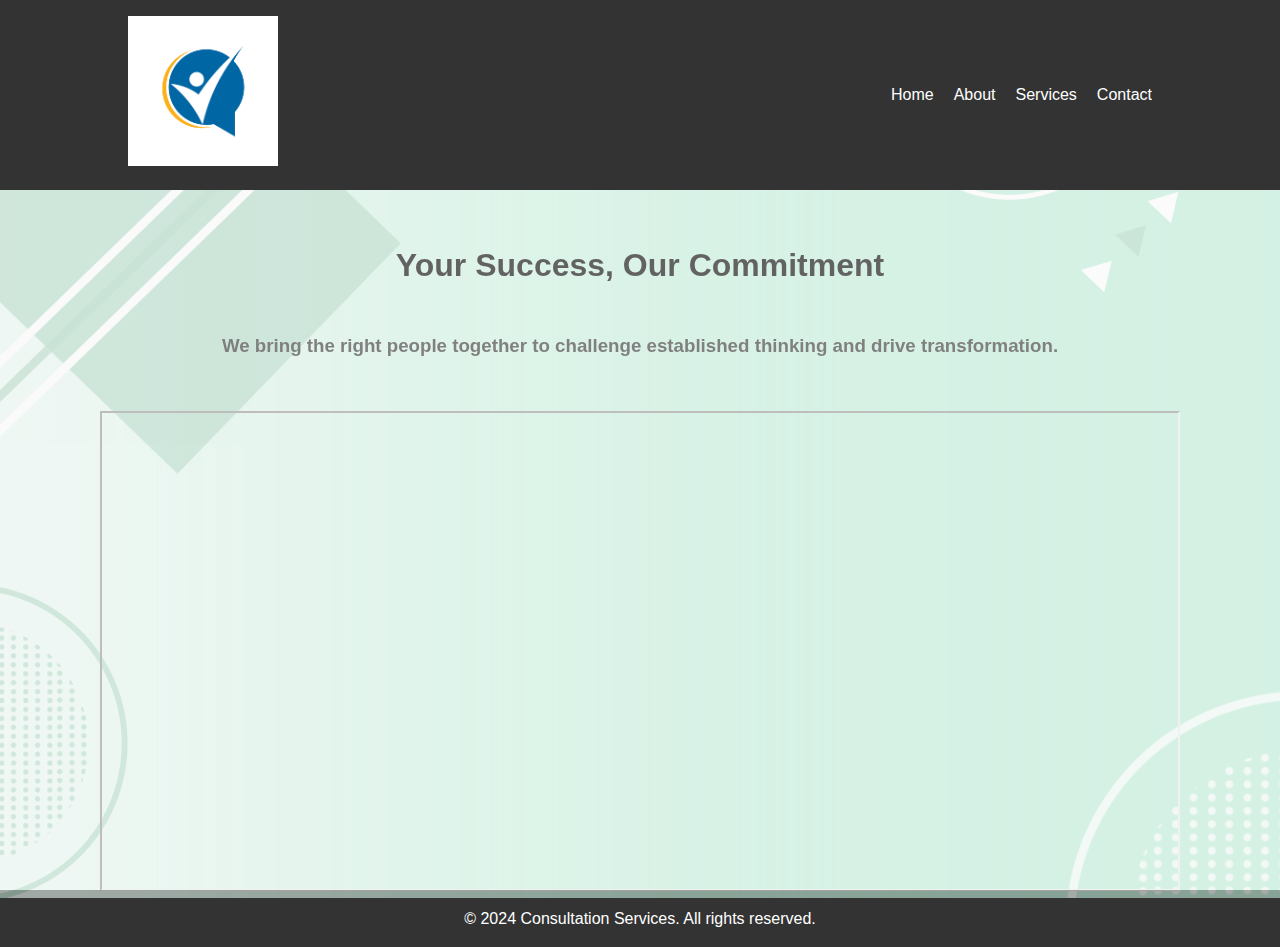
<file: index.html>
<!DOCTYPE html>
<html lang="en">
<head>
    <meta charset="UTF-8">
    <meta name="viewport" content="width=device-width, initial-scale=1.0">
    <title>Home - Consultation Services</title>
    <link rel="stylesheet" href="./css/home.css">
</head>
<body>
    <header>
        <div class="container">
          <a href="index.html">  <img src="./assets/logo.png" alt="Company Logo" class="logo"> </a>
            <nav>
                <ul>
                    <li><a href="index.html">Home</a></li>
                    <li><a href="about.html">About</a></li>
                    <li><a href="services.html">Services</a></li>
                    <li><a href="contact.html">Contact</a></li>
                </ul>
            </nav>
        </div>
    </header>

    <section id="hero">
        <div class="container_bg">

            <h1 class="heading">Your Success, Our Commitment</h1>

            
            <h3 class="sub-heading">
                <span>We bring the right people together to challenge established thinking and drive transformation.</span>
            </h3>
           
            
            
            <iframe width="1080" height="480" src="https://www.youtube.com/embed/FPASdwUNHSk">
            </iframe>
            
            
        </div>
    </section>

    <footer>
        <div class="container">
            <p>&copy; 2024 Consultation Services. All rights reserved.</p>
        </div>
    </footer>
</body>
</html>
</file>
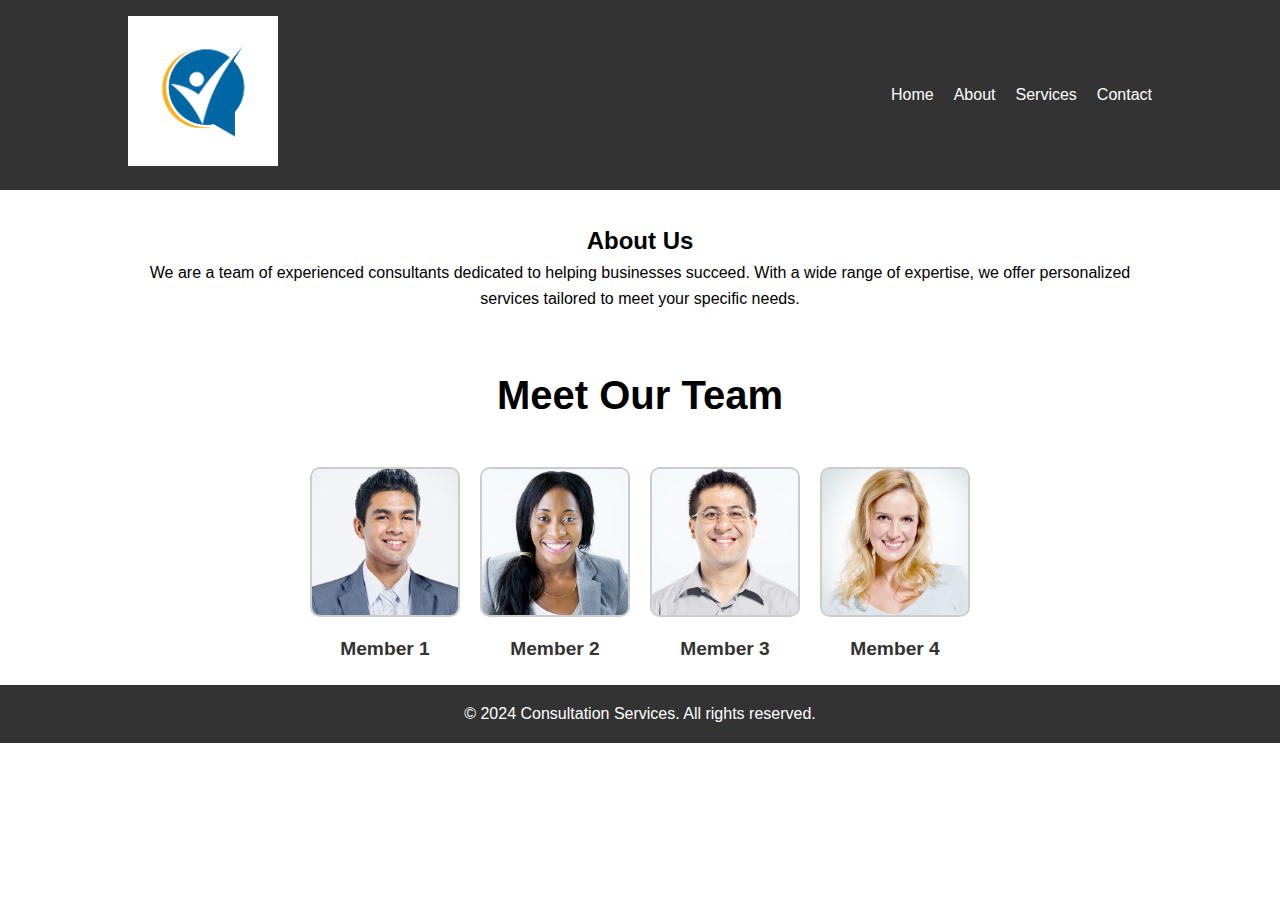
<file: about.html>
<!DOCTYPE html>
<html lang="en">
<head>
    <meta charset="UTF-8">
    <meta name="viewport" content="width=device-width, initial-scale=1.0">
    <title>About Us - Consultation Services</title>
    <link rel="stylesheet" href="./css/about.css">
</head>
<body>
    <header>
        <div class="container">
            <a href="index.html">  <img src="./assets/logo.png" alt="Company Logo" class="logo"> </a>
            <nav>
                <ul>
                    <li><a href="index.html">Home</a></li>
                    <li><a href="about.html">About</a></li>
                    <li><a href="services.html">Services</a></li>
                    <li><a href="contact.html">Contact</a></li>
                </ul>
            </nav>
        </div>
    </header>

    <section id="about" class="container">
        <h2 class="heading">About Us</h2>
      
        <p class="">We are a team of experienced consultants dedicated to helping businesses succeed. With a wide range of expertise, we offer personalized services tailored to meet your specific needs.</p>
    </section>
    <section class="about-section">
        <h1>Meet Our Team</h1>
        <div class="team-container">
            <div class="team-member">
                <img src="./assets/team1.png" alt="Team Member 1">
                <h2>Member 1</h2>
            </div>
            <div class="team-member">
                <img src="./assets/team2.png" alt="Team Member 2">
                <h2>Member 2</h2>
            </div>
            <div class="team-member">
                <img src="./assets/team3.png" alt="Team Member 3">
                <h2>Member 3</h2>
            </div>
            <div class="team-member">
                <img src="./assets/team4.png" alt="Team Member 4">
                <h2>Member 4</h2>
            </div>
        </div>
    </section>



    
    <footer>
        <div class="container">
            <p>&copy; 2024 Consultation Services. All rights reserved.</p>
        </div>
    </footer>
</body>
</html>
</file>
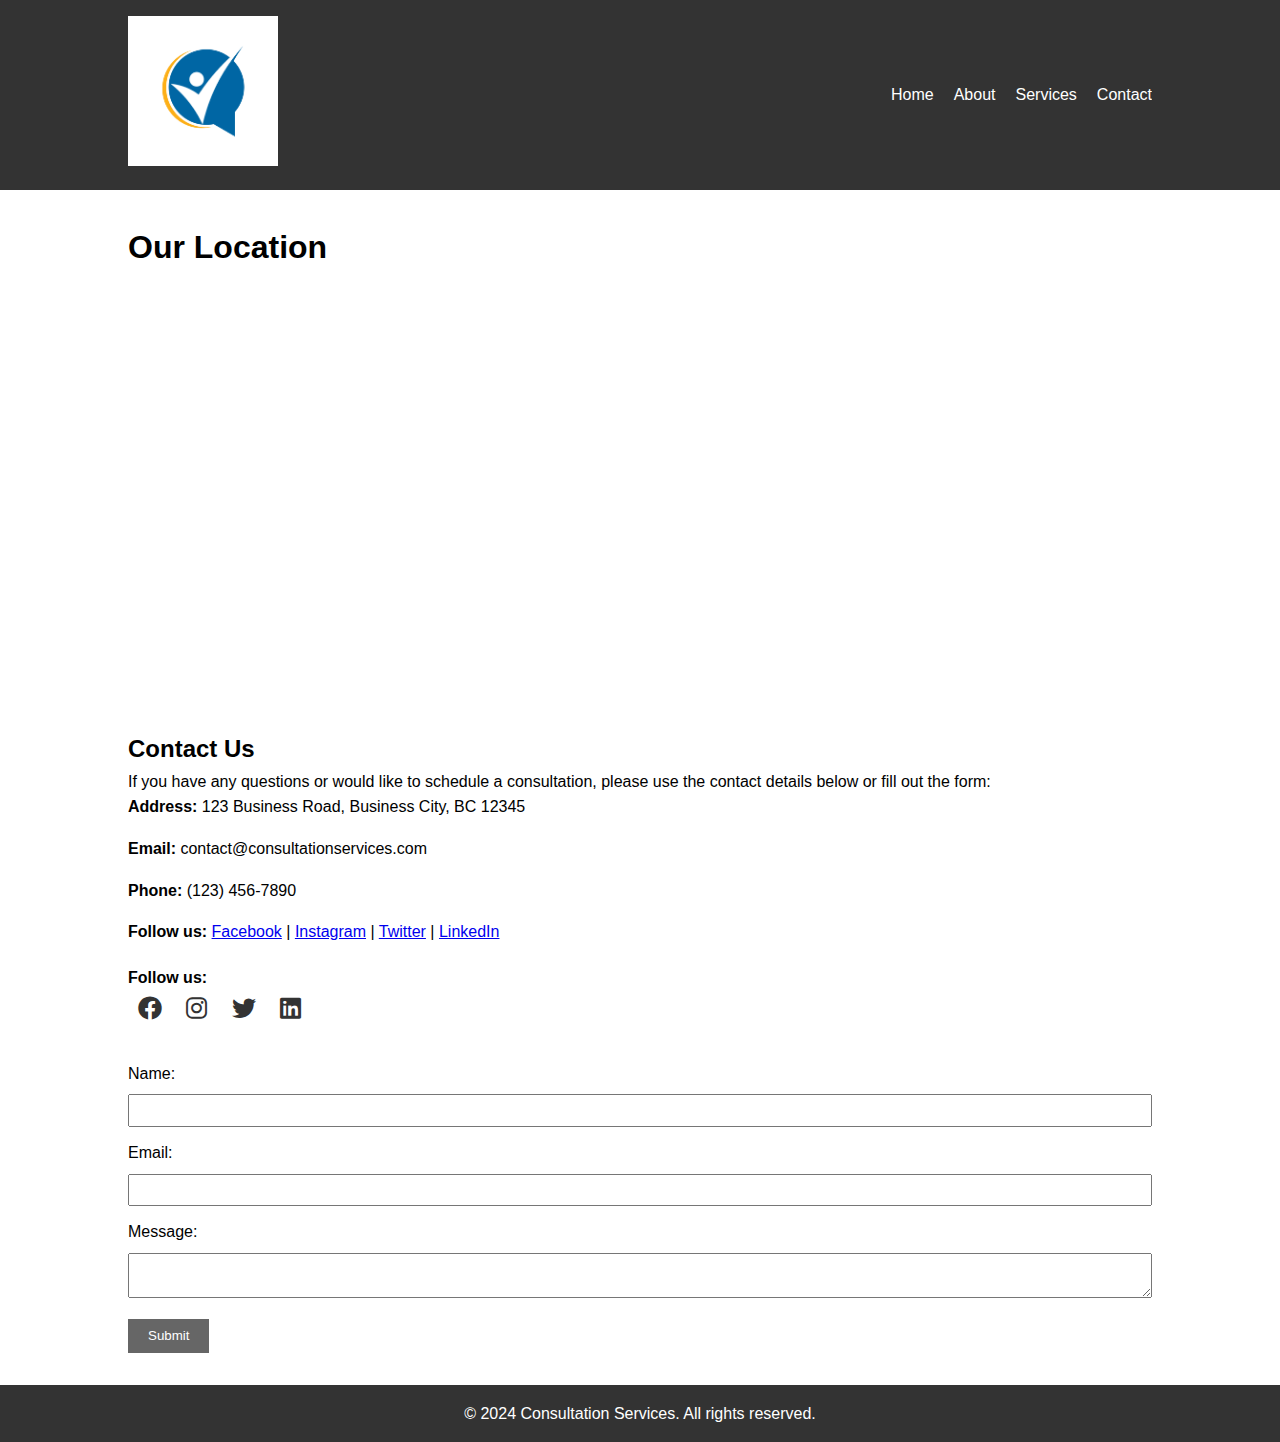
<file: contact.html>
<!DOCTYPE html>
<html lang="en">
<head>
    
    <meta charset="UTF-8">
    <meta name="viewport" content="width=device-width, initial-scale=1.0">
    <title>Contact Us - Consultation Services</title>
    <link rel="stylesheet" href="./css/contact.css">
    <link rel="stylesheet" href="https://cdnjs.cloudflare.com/ajax/libs/font-awesome/6.0.0-beta3/css/all.min.css">

</head>
<body>
    <header>
        <div class="container">
            <a href="index.html">  <img src="./assets/logo.png" alt="Company Logo" class="logo"> </a>
            <nav>
                <ul>
                    <li><a href="index.html">Home</a></li>
                    <li><a href="about.html">About</a></li>
                    <li><a href="services.html">Services</a></li>
                    <li><a href="contact.html">Contact</a></li>
                </ul>
            </nav>
        </div>
    </header>

    <section id="contact" class="container">
        <h1>Our Location</h1>
        <div class="map-container">
            <iframe
                src="https://www.google.com/maps/embed?pb=!1m18!1m12!1m3!1d3153.123456789!2d-122.41941548468159!3d37.77492927975914!2m3!1f0!2f0!3f0!3m2!1i1024!2i768!4f13.1!3m3!1m2!1s0x80858064a1a3ff33%3A0xab7c5c5c5b2a7e3!2sSan+Francisco%2C+CA!5e0!3m2!1sen!2sus!4v1623861921234!5m2!1sen!2sus"
                width="600" height="450" style="border:0;" allowfullscreen="" loading="lazy"></iframe>
        </div>
      
        <h2>Contact Us</h2>
        <p>If you have any questions or would like to schedule a consultation, please use the contact details below or fill out the form:</p>
        <div class="contact-info">
            <p><strong>Address:</strong> 123 Business Road, Business City, BC 12345</p>
            <p><strong>Email:</strong> contact@consultationservices.com</p>
            <p><strong>Phone:</strong> (123) 456-7890</p>
            <p><strong>Follow us:</strong>
                <a href="https://facebook.com" target="_blank">Facebook</a> |
                <a href="https://instagram.com" target="_blank">Instagram</a> |
                <a href="https://twitter.com" target="_blank">Twitter</a> |
                <a href="https://linkedin.com" target="_blank">LinkedIn</a>
            </p>
        </div>
        <div class="social-media">
            <p><strong>Follow us:</strong></p>
            <a href="https://facebook.com" target="_blank"><i class="fab fa-facebook"></i></a>
            <a href="https://instagram.com" target="_blank"><i class="fab fa-instagram"></i></a>
            <a href="https://twitter.com" target="_blank"><i class="fab fa-twitter"></i></a>
            <a href="https://linkedin.com" target="_blank"><i class="fab fa-linkedin"></i></a>
        </div>
        <form action="#" method="post">
            <label for="name">Name:</label>
            <input type="text" id="name" name="name" required>
            <label for="email">Email:</label>
            <input type="email" id="email" name="email" required>
            <label for="message">Message:</label>
            <textarea id="message" name="message" required></textarea>
            <button type="submit">Submit</button>
        </form>
    </section>

    <footer>
        <div class="container">
            <p>&copy; 2024 Consultation Services. All rights reserved.</p>
        </div>
    </footer>
</body>
</html>
</file>
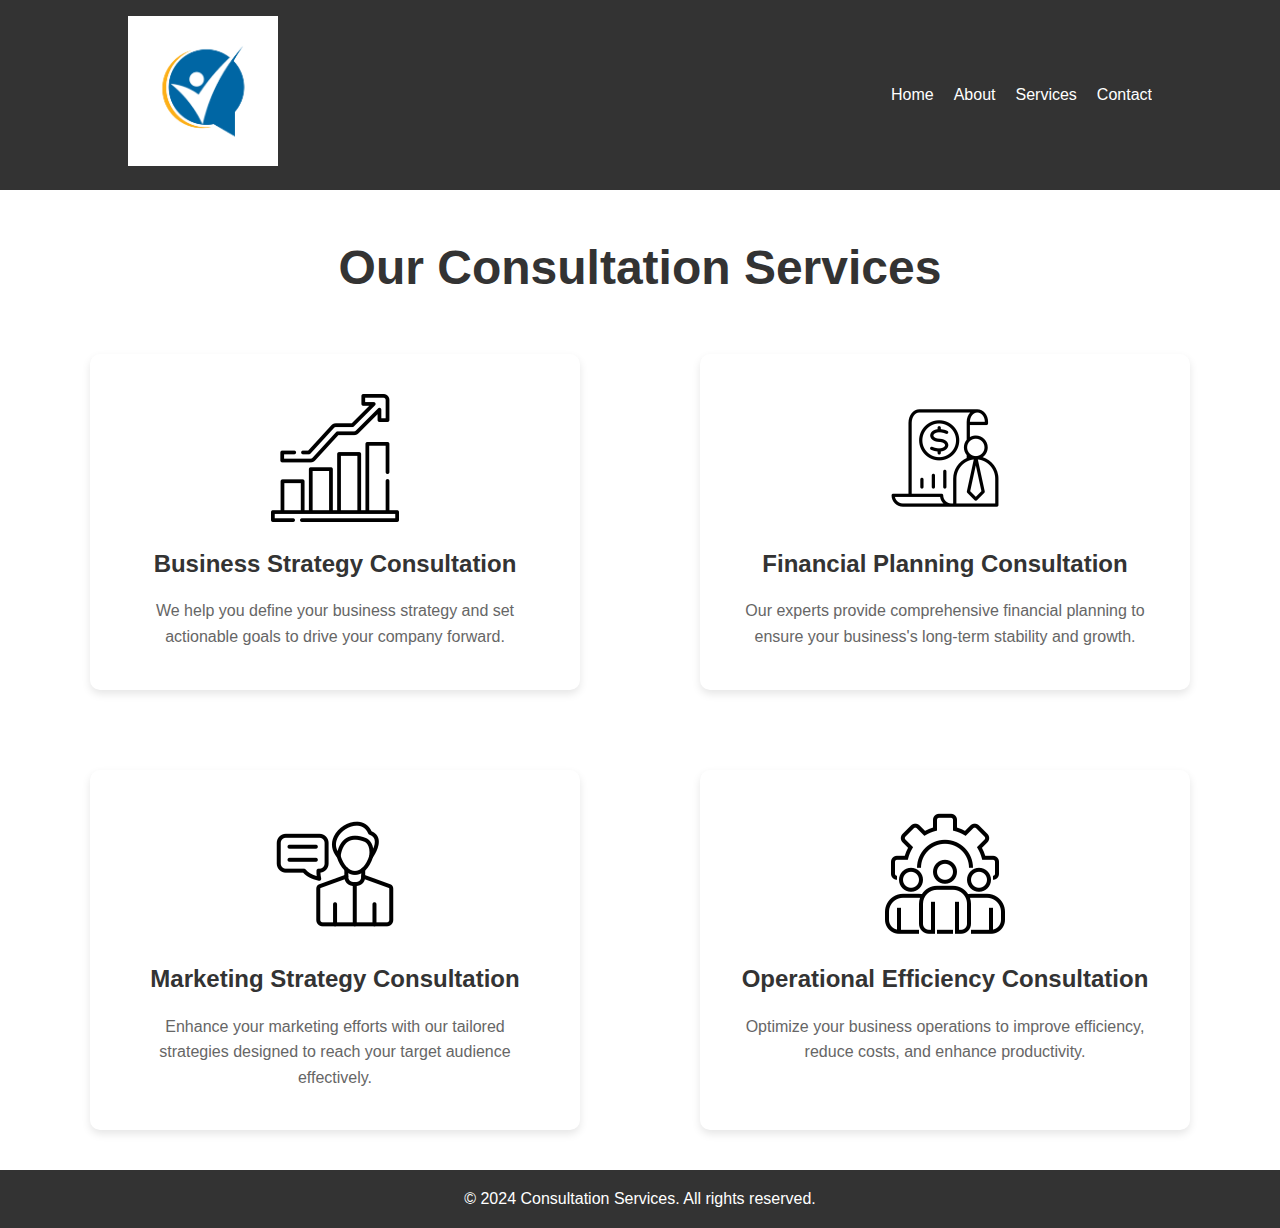
<file: services.html>
<!DOCTYPE html>
<html lang="en">
<head>
    <meta charset="UTF-8">
    <meta name="viewport" content="width=device-width, initial-scale=1.0">
    <title>Services - Consultation Services</title>
    <link rel="stylesheet" href="./css/services.css">
    <link rel="stylesheet" href="https://cdnjs.cloudflare.com/ajax/libs/font-awesome/6.0.0-beta3/css/all.min.css">

</head>
<body>
    <header>
        <div class="container">
            <a href="index.html">  <img src="./assets/logo.png" alt="Company Logo" class="logo"> </a>
            <nav>
                <ul>
                    <li><a href="index.html">Home</a></li>
                    <li><a href="about.html">About</a></li>
                    <li><a href="services.html">Services</a></li>
                    <li><a href="contact.html">Contact</a></li>
                </ul>
            </nav>
        </div>
    </header>

    <section class="services-section">
        <h1>Our Consultation Services</h1>
        <div class="services-container">
            <div class="service-card card-1">
                <img src="./assets/growth.png" alt="Business Strategy Consultation" style="width: 128px; height: auto;">
                <h2>Business Strategy Consultation</h2>
                <p>We help you define your business strategy and set actionable goals to drive your company forward.</p>
            </div>
            <div class="service-card card-2">
                <img src="./assets/financial-advisor.png" alt="Financial Planning Consultation" style="width: 128px; height: auto;">
                <h2>Financial Planning Consultation</h2>
                <p>Our experts provide comprehensive financial planning to ensure your business's long-term stability and growth.</p>
            </div>
            
        </div>
    </section>

    <section class="services-section">

        <div class="services-container">
           
            <div class="service-card card-3">
                <img src="./assets/consultation.png" alt="Marketing Strategy Consultation" style="width: 128px; height: auto;">
                <h2>Marketing Strategy Consultation</h2>
                <p>Enhance your marketing efforts with our tailored strategies designed to reach your target audience effectively.</p>
            </div>
            <div class="service-card card-4">
                <img src="./assets/management.png" alt="Marketing Strategy Consultation" style="width: 128px; height: auto;">
                <h2>Operational Efficiency Consultation</h2>
                <p>Optimize your business operations to improve efficiency, reduce costs, and enhance productivity.</p>
            </div>

        </div>
        </div>
    </section>



    
    <footer>
        <div class="container">
            <p>&copy; 2024 Consultation Services. All rights reserved.</p>
        </div>
    </footer>
</body>
</html>
</file>
<file: css/home.css>
* {
    margin: 0;
    padding: 0;
    box-sizing: border-box;
    font-family: Arial, sans-serif;
}

body {
    line-height: 1.6;
}

header {
    background: #333;
    color: #fff;
    padding: 1em 0;
}

header .container {
    display: flex;
    justify-content: space-between;
    align-items: center;
}

header .logo {
    width: 150px;
}

header nav ul {
    list-style: none;
    display: flex;
}

header nav ul li {
    margin-left: 20px;
}

header nav ul li a {
    color: #fff;
    text-decoration: none;
}

#hero {
    background: #f4f4f4;
    padding: 0em 0;
    text-align: center;
    height: 700px;
    
    
}

.cover-photo {
    width: 100%;
    max-height: 600px;
    object-fit: cover;
}

.container {
    width: 80%;
    margin: auto;
    overflow: hidden;

    
}

footer {
    background: #333;
    color: #fff;
    text-align: center;
    padding: 1em 0;
}

.logo{
    width: 150px;
    height: 150px;
}

.container_bg{
    background-image: url("../assets/bghome.png"); 
    /* Center and scale the image nicely */
    background-position: center;
    background-repeat: no-repeat;
    background-size: cover;
    position: relative;
    opacity: 0.6;
    
}

.heading{
    padding-top: 50px;
    padding-bottom: 30px;

    
}

.sub-heading{
    margin-top: 10px;
    margin-bottom: 50px;
    color: #333;
    text-align: center;

}
</file>
<file: css/about.css>
* {
    margin: 0;
    padding: 0;
    box-sizing: border-box;
    font-family: Arial, sans-serif;
}

body {
    line-height: 1.6;
}

header {
    background: #333;
    color: #fff;
    padding: 1em 0;
}

header .container {
    display: flex;
    justify-content: space-between;
    align-items: center;
}

header .logo {
    width: 150px;
    height: 150px;
}

header nav ul {
    list-style: none;
    display: flex;
}

header nav ul li {
    margin-left: 20px;
}

header nav ul li a {
    color: #fff;
    text-decoration: none;
}

.container {
    width: 80%;
    margin: auto;
    overflow: hidden;
}

#about {
    text-align: center;
    padding: 2em 0;
}

#about .team-photo {
    width: 100%;
    max-width: 600px;
    margin: 20px auto;
}

footer {
    background: #333;
    color: #fff;
    text-align: center;
    padding: 1em 0;
}
.logo{

    width: 120px;
    height: 120px;
}

.about-section {
    text-align: center;
    padding: 20px;
}

.about-section h1 {
    font-size: 2.5em;
    margin-bottom: 1em;
}

.team-container {
    display: flex;
    flex-wrap: wrap;
    justify-content: center;
    gap: 20px;
}

.team-member {
    text-align: center;
    transition: transform 0.3s;
}

.team-member:hover {
    transform: scale(1.05);
}

.team-member img {
    width: 150px;
    height: 150px;
    object-fit: cover;
    border-radius: 10px;
    border: 2px solid #ccc;
    transition: transform 0.3s, box-shadow 0.3s;
}

.team-member img:hover {
    transform: scale(1.1);
    box-shadow: 0 4px 8px rgba(0, 0, 0, 0.2);
}

.team-member h2 {
    margin-top: 0.5em;
    font-size: 1.2em;
    color: #333;
}

@media (max-width: 768px) {
    .team-member img {
        width: 120px;
        height: 120px;
    }

    .team-member h2 {
        font-size: 1em;
    }
}

@media (max-width: 480px) {
    .team-member img {
        width: 100px;
        height: 100px;
    }

    .team-member h2 {
        font-size: 0.9em;
    }
}
</file>
<file: css/contact.css>
* {
    margin: 0;
    padding: 0;
    box-sizing: border-box;
    font-family: Arial, sans-serif;
}

body {
    line-height: 1.6;
}

header {
    background: #333;
    color: #fff;
    padding: 1em 0;
}

header .container {
    display: flex;
    justify-content: space-between;
    align-items: center;
}

header .logo {
    width: 150px;
}

header nav ul {
    list-style: none;
    display: flex;
}

header nav ul li {
    margin-left: 20px;
}

header nav ul li a {
    color: #fff;
    text-decoration: none;
}

.container {
    width: 80%;
    margin: auto;
    overflow: hidden;
}

#contact {
    padding: 2em 0;
}

#contact .contact-info p {
    margin-bottom: 1em;
}

#contact form {
    margin-top: 2em;
}

#contact label {
    display: block;
    margin-bottom: 0.5em;
}

#contact input, #contact textarea {
    width: 100%;
    padding: 0.5em;
    margin-bottom: 1em;
}

#contact button {
    display: inline-block;
    background: #666;
    color: #fff;
    padding: 0.7em 1.5em;
    border: none;
    cursor: pointer;
}

#contact button:hover {
    background: #555;
}

footer {
    background: #333;
    color: #fff;
    text-align: center;
    padding: 1em 0;
}
.logo{

    width: 150px;
    height: 150px;
}

.social-media {
    margin-top: 20px;
}

.social-media a {
    text-decoration: none;
    margin: 0 10px;
    color: #333;
    font-size: 1.5em;
    transition: color 0.3s;
}

.social-media a:hover {
    color: #007BFF; /* Change this color to your desired hover color */
}
</file>
<file: css/services.css>
* {
    margin: 0;
    padding: 0;
    box-sizing: border-box;
    font-family: Arial, sans-serif;
}

body {
    line-height: 1.6;
}

header {
    background: #333;
    color: #fff;
    padding: 1em 0;
}

header .container {
    display: flex;
    justify-content: space-between;
    align-items: center;
}

header .logo {
    width: 150px;
    height: 150px;
}

header nav ul {
    list-style: none;
    display: flex;
}

header nav ul li {
    margin-left: 20px;
}

header nav ul li a {
    color: #fff;
    text-decoration: none;
}

.container {
    width: 80%;
    margin: auto;
    overflow: hidden;
}

#services {
    padding: 2em 0;
}

#services .service {
    margin-bottom: 2em;
}

#services .service img {
    width: 100%;
    max-width: 600px;
    display: block;
    margin: 0 auto 1em;
}

footer {
    background: #333;
    color: #fff;
    text-align: center;
    padding: 1em 0;
}
.logo{

    width: 120px;
    height: 120px;
}


.services-section {
    text-align: center;
    padding: 40px;
}

.services-section h1 {
    font-size: 3em;
    margin-bottom: 1em;
    color: #333;
}

.services-container {
    display: grid;
    grid-template-columns: repeat(auto-fit, minmax(250px, 1fr));
    gap: 20px;
    justify-content: center;
}

.service-card {
    background-color: white;
    margin-left: 50px;
    margin-right: 50px;
    border-radius: 10px;
    box-shadow: 0 4px 8px rgba(0, 0, 0, 0.1);
    padding: 40px;
    transition: transform 0.3s, box-shadow 0.3s;
}

.service-card img {
    width: 100%;
    border-radius: 10px 10px 0 0;
    object-fit: cover;
}

.service-card h2 {
    font-size: 1.5em;
    margin: 15px 0;
    color: #333;
}

.service-card p {
    font-size: 1em;
    color: #666;
}

/* Hover effects for different cards */
.card-1:hover {
    transform: translateY(-10px);
    box-shadow: 0 8px 16px rgba(0, 0, 0, 0.2);
    background-color: #ffe6e6;
}

.card-2:hover {
    transform: translateY(-10px);
    box-shadow: 0 8px 16px rgba(0, 0, 0, 0.2);
    background-color: #e6f7ff;
}

.card-3:hover {
    transform: translateY(-10px);
    box-shadow: 0 8px 16px rgba(0, 0, 0, 0.2);
    background-color: #e6ffe6;
}

.card-4:hover {
    transform: translateY(-10px);
    box-shadow: 0 8px 16px rgba(0, 0, 0, 0.2);
    background-color: #fffbe6;
}

@media (max-width: 768px) {
    .services-section h1 {
        font-size: 2.5em;
    }

    .service-card h2 {
        font-size: 1.3em;
    }

    .service-card p {
        font-size: 0.9em;
    }
}

@media (max-width: 480px) {
    .services-section h1 {
        font-size: 2em;
    }

    .service-card h2 {
        font-size: 1.2em;
    }

    .service-card p {
        font-size: 0.8em;
    }
}

.scicon{

    width: 128px;
    height:128px;

}
</file>
